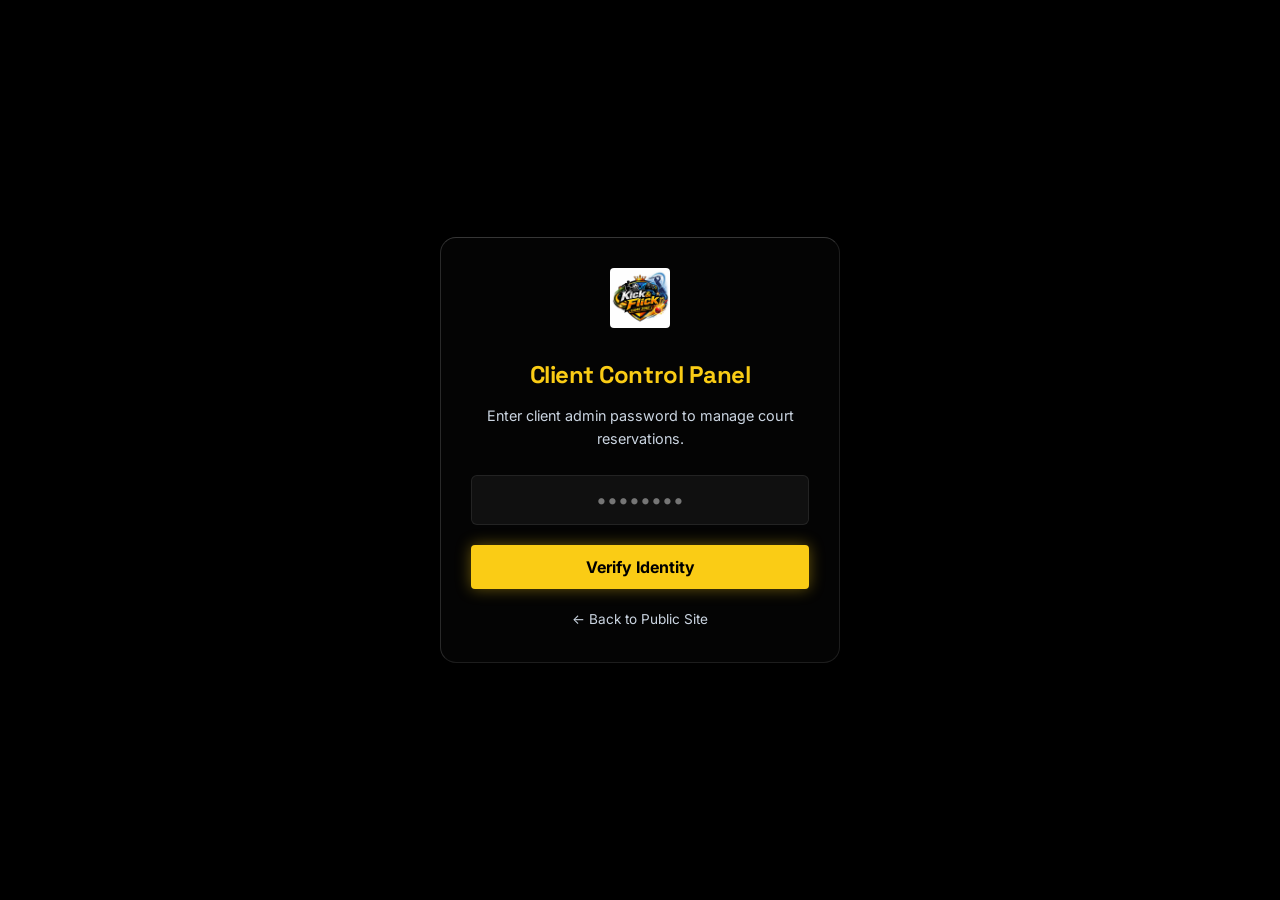
<file: admin.html>
<!DOCTYPE html>
<html lang="en">
<head>
  <meta charset="UTF-8">
  <meta name="viewport" content="width=device-width, initial-scale=1.0">
  <title>Admin Dashboard - Kick & Flick Turf</title>
  <link rel="icon" type="image/jpeg" href="assets/images/kick_flick_logo.jpg">
  <link rel="stylesheet" href="css/styles.css">
  <style>
    .admin-container {
      max-width: 1200px;
      margin: 40px auto;
      padding: 0 20px;
    }
    
    .admin-header {
      display: flex;
      justify-content: space-between;
      align-items: center;
      margin-bottom: 40px;
      border-bottom: 1px solid var(--border-glass);
      padding-bottom: 20px;
    }

    .stats-grid {
      display: grid;
      grid-template-columns: repeat(auto-fit, minmax(220px, 1fr));
      gap: 20px;
      margin-bottom: 40px;
    }

    .stat-card {
      padding: 24px;
      text-align: center;
      position: relative;
      overflow: hidden;
    }

    .stat-card::before {
      content: '';
      position: absolute;
      top: 0;
      left: 0;
      width: 4px;
      height: 100%;
      background: var(--primary-neon);
    }

    .stat-card.cyan::before {
      background: var(--secondary-neon);
    }

    .stat-card.orange::before {
      background: var(--accent-orange);
    }

    .stat-val {
      font-size: 2.2rem;
      font-weight: 700;
      color: var(--text-primary);
      margin-top: 8px;
    }

    .stat-lbl {
      font-size: 0.85rem;
      text-transform: uppercase;
      letter-spacing: 0.05em;
      color: var(--text-secondary);
    }

    .admin-table-container {
      overflow-x: auto;
      margin-top: 20px;
    }

    table {
      width: 100%;
      border-collapse: collapse;
      text-align: left;
    }

    th, td {
      padding: 16px;
      border-bottom: 1px solid rgba(255, 255, 255, 0.05);
    }

    th {
      font-family: var(--font-headers);
      font-weight: 600;
      color: var(--primary-neon);
      text-transform: uppercase;
      font-size: 0.85rem;
      letter-spacing: 0.05em;
    }

    tr:hover {
      background: rgba(255, 255, 255, 0.02);
    }

    .status-badge {
      padding: 4px 10px;
      border-radius: var(--radius-sm);
      font-size: 0.75rem;
      font-weight: 600;
      text-transform: uppercase;
    }

    .status-confirmed {
      background: rgba(34, 197, 94, 0.15);
      color: #22c55e;
      border: 1px solid rgba(34, 197, 94, 0.3);
    }

    .status-pending {
      background: rgba(234, 179, 8, 0.15);
      color: #eab308;
      border: 1px solid rgba(234, 179, 8, 0.3);
    }

    .status-cancelled {
      background: rgba(239, 68, 68, 0.15);
      color: #ef4444;
      border: 1px solid rgba(239, 68, 68, 0.3);
    }

    .action-btn {
      padding: 6px 12px;
      font-size: 0.8rem;
      border-radius: 4px;
      cursor: pointer;
      font-weight: 600;
      transition: all 0.2s ease;
      margin-right: 6px;
      background: none;
    }

    .btn-confirm {
      border: 1px solid rgba(34, 197, 94, 0.5);
      color: #22c55e;
      padding: 4px 8px;
    }
    .btn-confirm:hover {
      background: #22c55e;
      color: #000;
    }

    .btn-edit {
      border: 1px solid rgba(59, 130, 246, 0.5);
      color: #3b82f6;
      padding: 4px 8px;
    }
    .btn-edit:hover {
      background: #3b82f6;
      color: #fff;
    }

    .btn-cancel {
      border: 1px solid rgba(239, 68, 68, 0.5);
      color: #ef4444;
    }
    .btn-cancel:hover {
      background: #ef4444;
      color: #fff;
    }

    /* Client PIN Screen overlay */
    .pin-overlay {
      position: fixed;
      top: 0;
      left: 0;
      width: 100%;
      height: 100%;
      background: var(--bg-primary);
      z-index: 10000;
      display: flex;
      align-items: center;
      justify-content: center;
    }

    .pin-box {
      width: 100%;
      max-width: 400px;
      padding: 30px;
      text-align: center;
    }
  </style>
</head>
<body>

  <!-- Admin PIN Access Verification -->
  <div id="pin-screen" class="pin-overlay">
    <div class="pin-box glass-panel">
      <img src="assets/images/kick_flick_logo.jpg" alt="Logo" style="height: 60px; border-radius: 4px; margin-bottom: 20px;">
      <h2 style="color: var(--primary-neon); margin-bottom: 10px;">Client Control Panel</h2>
      <p style="color: var(--text-secondary); font-size: 0.9rem; margin-bottom: 25px;">Enter client admin password to manage court reservations.</p>
      <form id="adminPinForm">
        <div style="margin-bottom: 20px;">
          <input type="password" id="adminPin" placeholder="••••••••" required style="width: 100%; padding: 12px; border-radius: 6px; border: 1px solid var(--border-glass); background: rgba(255,255,255,0.05); text-align: center; font-size: 1.25rem; tracking: 0.1em; color: var(--text-primary);">
        </div>
        <button type="submit" class="btn btn-primary" style="width: 100%; padding: 12px; border: none; font-weight: bold; background: var(--primary-neon); color: #000; border-radius: 4px; cursor: pointer;">Verify Identity</button>
      </form>
      <a href="https://karuppiahvijay.github.io/turf-chennai/#home" style="display: inline-block; margin-top: 20px; font-size: 0.85rem; color: var(--text-secondary);">&larr; Back to Public Site</a>
    </div>
  </div>

  <!-- Admin Content -->
  <div class="admin-container" id="admin-dashboard-content" style="display: none;">
    <div class="admin-header">
      <div>
        <h1 style="color: var(--primary-neon); font-size: 2rem;">🛠️ Client Control Panel</h1>
        <p style="color: var(--text-secondary); margin-top: 4px;">Real-time court analytics and booking reservations.</p>
      </div>
      <div>
        <a href="https://karuppiahvijay.github.io/turf-chennai/#home" class="btn btn-secondary" style="padding: 10px 20px; border: 1px solid var(--border-glass); border-radius: 4px; color: var(--text-primary); text-decoration: none; font-weight: 600;">Exit Panel</a>
      </div>
    </div>

    <!-- Analytics statistics -->
    <div class="stats-grid">
      <div class="stat-card glass-panel">
        <div class="stat-lbl">Total Bookings</div>
        <div class="stat-val" id="stat-total-bookings">0</div>
      </div>
      <div class="stat-card glass-panel cyan">
        <div class="stat-lbl">Simulated Revenue</div>
        <div class="stat-val" id="stat-total-revenue">₹0</div>
      </div>
      <div class="stat-card glass-panel orange">
        <div class="stat-lbl">Active Sports</div>
        <div class="stat-val">3 Courts</div>
      </div>
    </div>

    <!-- Reservations Table -->
    <div class="glass-panel" style="padding: 24px;">
      <div style="display: flex; justify-content: space-between; align-items: center; margin-bottom: 20px;">
        <h3 style="color: var(--secondary-neon); font-family: var(--font-headers); margin: 0;">📅 Booking Reservations</h3>
        <button id="admin-add-booking-btn" class="btn btn-primary" style="padding: 8px 16px; font-size: 1rem; font-weight: bold; background: var(--primary-neon); color: #000; display: flex; align-items: center; gap: 6px;"><span>➕</span> Add Booking</button>
      </div>
      
      <!-- Quick Add/Edit Booking Form (Hidden by default) -->
      <div id="admin-add-booking-form" style="display: none; background: rgba(255,255,255,0.05); padding: 20px; border-radius: 8px; margin-bottom: 20px; border: 1px solid var(--border-glass);">
        <h4 id="admin-form-title" style="margin-bottom: 15px; color: var(--text-primary); font-size: 1.1rem;">Quick Add Booking</h4>
        <input type="hidden" id="edit-b-id" value="">
        <div style="display: grid; grid-template-columns: repeat(auto-fit, minmax(200px, 1fr)); gap: 10px; margin-bottom: 15px;">
          <input type="text" id="add-b-user" placeholder="User Name/Email" class="glass-panel" style="padding: 8px; border: 1px solid var(--border-glass); background: transparent; color: #fff;">
          <input type="text" id="add-b-phone" placeholder="Phone Number" class="glass-panel" style="padding: 8px; border: 1px solid var(--border-glass); background: transparent; color: #fff;">
          <select id="add-b-sport" class="glass-panel" style="padding: 8px; border: 1px solid var(--border-glass); background: #1a1a1a; color: #fff;">
            <option value="Box Cricket">Box Cricket</option>
            <option value="5-a-side Football">5-a-side Football</option>
            <option value="Sand Volleyball">Sand Volleyball</option>
          </select>
          <input type="date" id="add-b-date" class="glass-panel" style="padding: 8px; border: 1px solid var(--border-glass); background: transparent; color: #fff;">
          <input type="text" id="add-b-slot" placeholder="Time (e.g. 05:00 PM - 06:00 PM)" class="glass-panel" style="padding: 8px; border: 1px solid var(--border-glass); background: transparent; color: #fff;">
          <input type="text" id="add-b-amount" placeholder="Amount (e.g. ₹1500)" class="glass-panel" style="padding: 8px; border: 1px solid var(--border-glass); background: transparent; color: #fff;">
        </div>
        <button id="admin-save-booking-btn" class="btn btn-primary" style="padding: 6px 12px; font-size: 0.9rem;">Save</button>
        <button id="admin-cancel-add-btn" class="btn btn-secondary" style="padding: 6px 12px; font-size: 0.9rem;">Cancel</button>
      </div>
      <div class="admin-table-container">
        <table>
          <thead>
            <tr>
              <th>ID</th>
              <th>Customer</th>
              <th>Sport</th>
              <th>Date</th>
              <th>Slot</th>
              <th>Amount</th>
              <th>Status</th>
              <th>Actions</th>
            </tr>
          </thead>
          <tbody id="admin-bookings-rows">
            <!-- Dynamic rows -->
          </tbody>
        </table>
      </div>
    </div>
  </div>

  <script>
    document.addEventListener('DOMContentLoaded', () => {
      const pinScreen = document.getElementById('pin-screen');
      const dashboardContent = document.getElementById('admin-dashboard-content');
      const pinForm = document.getElementById('adminPinForm');
      
      // Local Storage bookings key
      const BOOKINGS_KEY = "turfnet_kick_flick_bookings";

      // Prepopulate simulated data if completely empty so client sees a filled dashboard
      function checkAndPrepopulate() {
        let bookings = JSON.parse(localStorage.getItem(BOOKINGS_KEY)) || [];
        if (bookings.length === 0) {
          bookings = [
            {
              id: "BK482019",
              sportId: "cricket",
              sportName: "Box Cricket",
              dateString: "2026-06-25",
              dateDisplay: "Thu, 25 June 2026",
              timeSlot: "06:00 PM - 07:00 PM",
              addons: ["Cricket Kit Rental"],
              amountPaid: "₹1750",
              status: "Confirmed",
              bookingDate: "23/06/2026"
            },
            {
              id: "BK918273",
              sportId: "football",
              sportName: "5-a-side Football",
              dateString: "2026-06-24",
              dateDisplay: "Wed, 24 June 2026",
              timeSlot: "08:00 PM - 09:00 PM",
              addons: ["Water Bottles (Pack of 6)"],
              amountPaid: "₹2150",
              status: "Confirmed",
              bookingDate: "23/06/2026"
            },
            {
              id: "BK239481",
              sportId: "volleyball",
              sportName: "Sand Volleyball",
              dateString: "2026-06-26",
              dateDisplay: "Fri, 26 June 2026",
              timeSlot: "05:00 PM - 06:00 PM",
              addons: [],
              amountPaid: "₹1000",
              status: "Pending",
              bookingDate: "22/06/2026"
            }
          ];
          localStorage.setItem(BOOKINGS_KEY, JSON.stringify(bookings));
        }
      }

      checkAndPrepopulate();

      // PIN Authorization (Hardcoded PIN: "1234" or "admin")
      pinForm.addEventListener('submit', (e) => {
        e.preventDefault();
        const enteredPin = document.getElementById('adminPin').value;
        if (enteredPin === '1234' || enteredPin.toLowerCase() === 'admin') {
          pinScreen.style.display = 'none';
          dashboardContent.style.display = 'block';
          renderDashboard();
        } else {
          alert('Incorrect client security password.');
          document.getElementById('adminPin').value = '';
        }
      });

      function renderDashboard() {
        const bookings = JSON.parse(localStorage.getItem(BOOKINGS_KEY)) || [];
        const tableBody = document.getElementById('admin-bookings-rows');
        
        let totalRevenue = 0;
        let totalBookings = bookings.length;

        tableBody.innerHTML = "";

        if (bookings.length === 0) {
          tableBody.innerHTML = `<tr><td colspan="7" style="text-align: center; color: var(--text-secondary);">No bookings found.</td></tr>`;
          document.getElementById('stat-total-bookings').textContent = '0';
          document.getElementById('stat-total-revenue').textContent = '₹0';
          return;
        }

        bookings.forEach((booking) => {
          // Calculate stats
          const priceNum = parseInt(booking.amountPaid.replace(/[^\d]/g, '')) || 0;
          if (booking.status !== 'Cancelled') {
            totalRevenue += priceNum;
          }

          // Build row
          const tr = document.createElement('tr');
          const badgeClass = booking.status.toLowerCase() === 'confirmed' ? 'status-confirmed' : (booking.status.toLowerCase() === 'cancelled' ? 'status-cancelled' : 'status-pending');
          
          tr.innerHTML = `
            <td style="font-family: monospace; font-weight: bold; color: var(--text-secondary);">${booking.id}</td>
            <td>
              <div style="font-weight: 600; color: var(--primary-neon);">${booking.playerName || booking.userEmail || 'N/A'}</div>
              <div style="font-size: 0.75rem; color: var(--text-muted);">${booking.playerPhone || 'No Phone'}</div>
            </td>
            <td>
              <div style="font-weight: 600;">${booking.sportName}</div>
              <div style="font-size: 0.75rem; color: var(--text-muted);">${booking.addons.join(', ') || 'No addons'}</div>
            </td>
            <td>${booking.dateDisplay}</td>
            <td>${booking.timeSlot}</td>
            <td>${booking.amountPaid}</td>
            <td><span class="status-badge ${badgeClass}">${booking.status}</span></td>
            <td style="white-space: nowrap;">
              ${booking.status !== 'Confirmed' && booking.status !== 'Cancelled' ? `<button class="action-btn btn-confirm" data-id="${booking.id}" title="Confirm">✅</button>` : ''}
              ${booking.status !== 'Cancelled' ? `<button class="action-btn btn-cancel" data-id="${booking.id}" title="Cancel">❌</button>` : ''}
              <button class="action-btn btn-edit" data-id="${booking.id}" title="Edit">✏️</button>
              <button class="action-btn btn-delete" data-id="${booking.id}" style="background: transparent; color: var(--accent-red); border: 1px solid var(--accent-red); padding: 4px 8px; margin-left: 5px;" title="Delete">🗑️</button>
            </td>
          `;

          tableBody.appendChild(tr);
        });

        document.getElementById('stat-total-bookings').textContent = totalBookings;
        document.getElementById('stat-total-revenue').textContent = '₹' + totalRevenue.toLocaleString('en-IN');

        // Attach action handlers
        document.querySelectorAll('.btn-confirm').forEach(btn => {
          btn.addEventListener('click', (e) => {
            updateBookingStatus(e.target.dataset.id, 'Confirmed');
          });
        });

        document.querySelectorAll('.btn-cancel').forEach(btn => {
          btn.addEventListener('click', (e) => {
            updateBookingStatus(e.target.dataset.id, 'Cancelled');
          });
        });

        document.querySelectorAll('.btn-delete').forEach(btn => {
          btn.addEventListener('click', (e) => {
            if(confirm("Are you sure you want to permanently delete this booking?")) {
              deleteBooking(e.target.dataset.id);
            }
          });
        });
        document.querySelectorAll('.btn-edit').forEach(btn => {
          btn.addEventListener('click', (e) => {
            const bookingId = e.target.dataset.id;
            const bookings = JSON.parse(localStorage.getItem(BOOKINGS_KEY)) || [];
            const booking = bookings.find(b => b.id === bookingId);
            if (booking) {
              document.getElementById('edit-b-id').value = booking.id;
              document.getElementById('add-b-user').value = booking.playerName || booking.userEmail || '';
              document.getElementById('add-b-phone').value = booking.playerPhone || '';
              // Match sport select text loosely
              const sportSelect = document.getElementById('add-b-sport');
              for (let i = 0; i < sportSelect.options.length; i++) {
                if (sportSelect.options[i].text.toLowerCase().includes(booking.sportName.toLowerCase().split(' ')[0])) {
                  sportSelect.selectedIndex = i;
                  break;
                }
              }
              document.getElementById('add-b-date').value = booking.dateString || '';
              document.getElementById('add-b-slot').value = booking.timeSlot || '';
              document.getElementById('add-b-amount').value = booking.amountPaid || '';
              
              document.getElementById('admin-form-title').textContent = 'Edit Booking ' + booking.id;
              addBookingForm.style.display = 'block';
              addBookingBtn.style.display = 'none';
            }
          });
        });
      }

      function updateBookingStatus(bookingId, newStatus) {
        let bookings = JSON.parse(localStorage.getItem(BOOKINGS_KEY)) || [];
        bookings = bookings.map(b => {
          if (b.id === bookingId) {
            b.status = newStatus;
          }
          return b;
        });
        localStorage.setItem(BOOKINGS_KEY, JSON.stringify(bookings));
        renderDashboard();
      }

      function deleteBooking(bookingId) {
        let bookings = JSON.parse(localStorage.getItem(BOOKINGS_KEY)) || [];
        bookings = bookings.filter(b => b.id !== bookingId);
        localStorage.setItem(BOOKINGS_KEY, JSON.stringify(bookings));
        renderDashboard();
      }

      // Add Booking Form Logic
      const addBookingBtn = document.getElementById('admin-add-booking-btn');
      const addBookingForm = document.getElementById('admin-add-booking-form');
      const saveBookingBtn = document.getElementById('admin-save-booking-btn');
      const cancelAddBtn = document.getElementById('admin-cancel-add-btn');

      addBookingBtn.addEventListener('click', () => {
        document.getElementById('edit-b-id').value = '';
        document.getElementById('admin-form-title').textContent = 'Quick Add Booking';
        document.getElementById('add-b-user').value = '';
        document.getElementById('add-b-phone').value = '';
        document.getElementById('add-b-date').value = '';
        document.getElementById('add-b-slot').value = '';
        document.getElementById('add-b-amount').value = '';
        addBookingForm.style.display = 'block';
        addBookingBtn.style.display = 'none';
      });

      cancelAddBtn.addEventListener('click', () => {
        addBookingForm.style.display = 'none';
        addBookingBtn.style.display = 'block';
      });

      saveBookingBtn.addEventListener('click', () => {
        const editId = document.getElementById('edit-b-id').value;
        const user = document.getElementById('add-b-user').value || 'Admin Added';
        const phone = document.getElementById('add-b-phone').value || 'N/A';
        const sport = document.getElementById('add-b-sport').value;
        const date = document.getElementById('add-b-date').value;
        const slot = document.getElementById('add-b-slot').value || 'N/A';
        const amount = document.getElementById('add-b-amount').value || '₹0';

        if (!date) return alert('Please select a date.');

        let bookings = JSON.parse(localStorage.getItem(BOOKINGS_KEY)) || [];
        
        if (editId) {
          // Update existing
          bookings = bookings.map(b => {
            if (b.id === editId) {
              b.playerName = user;
              b.playerPhone = phone;
              b.userEmail = user;
              b.sportId = sport.toLowerCase().replace(/ /g, '-');
              b.sportName = sport;
              b.dateString = date;
              b.dateDisplay = new Date(date).toDateString();
              b.timeSlot = slot;
              b.amountPaid = amount;
            }
            return b;
          });
        } else {
          // Add new
          bookings.unshift({
            id: "BK" + Math.floor(100000 + Math.random() * 900000),
            userId: "admin_created",
            playerName: user,
            playerPhone: phone,
            userEmail: user,
            sportId: sport.toLowerCase().replace(/ /g, '-'),
            sportName: sport,
            turfImage: "assets/images/media__1781765407238.png",
            dateString: date,
            dateDisplay: new Date(date).toDateString(),
            timeSlot: slot,
            addons: [],
            amountPaid: amount,
            status: "Confirmed",
            bookingDate: new Date().toLocaleDateString()
          });
        }

        localStorage.setItem(BOOKINGS_KEY, JSON.stringify(bookings));
        
        // Reset and hide form
        addBookingForm.style.display = 'none';
        addBookingBtn.style.display = 'block';

        renderDashboard();
      });

    });
  </script>
</body>
</html>
</file>
<file: css/styles.css>
@import url('https://fonts.googleapis.com/css2?family=Inter:wght@300;400;500;600;700&family=Space+Grotesk:wght@500;600;700&display=swap');

:root {
  /* Color Tokens */
  --bg-primary: #000000;
  --bg-secondary: #0a0a0a;
  --bg-tertiary: #141414;
  --bg-glass: rgba(0, 0, 0, 0.75);
  --border-glass: rgba(255, 255, 255, 0.08);
  --border-glass-focus: rgba(250, 204, 21, 0.3);
  
  --primary-neon: #facc15; /* Yellow */
  --primary-neon-glow: rgba(250, 204, 21, 0.4);
  --secondary-neon: #06b6d4; /* Electric Cyan */
  --secondary-neon-glow: rgba(6, 182, 212, 0.4);
  
  --accent-orange: #f97316;
  --accent-red: #ef4444;
  --text-primary: #f8fafc;
  --text-secondary: #cbd5e1;
  --text-muted: #64748b;
  
  /* Fonts */
  --font-headers: 'Space Grotesk', sans-serif;
  --font-body: 'Inter', sans-serif;
  
  /* Shadows */
  --shadow-sm: 0 2px 8px rgba(0, 0, 0, 0.5);
  --shadow-md: 0 8px 24px rgba(0, 0, 0, 0.6);
  --shadow-lg: 0 16px 48px rgba(0, 0, 0, 0.7);
  --shadow-neon: 0 0 15px var(--primary-neon-glow);
  --shadow-neon-cyan: 0 0 15px var(--secondary-neon-glow);
  
  /* Borders */
  --radius-sm: 8px;
  --radius-md: 16px;
  --radius-lg: 24px;
  --radius-full: 9999px;
  
  /* Transitions */
  --transition-fast: 0.2s ease;
  --transition-normal: 0.3s cubic-bezier(0.4, 0, 0.2, 1);
  --transition-slow: 0.5s cubic-bezier(0.4, 0, 0.2, 1);
}

/* Light Theme Overrides */
body.light-theme {
  --bg-primary: #f0f0f0; /* Dull white */
  --bg-secondary: #e8e8e8;
  --bg-tertiary: #e0e0e0;
  --bg-glass: rgba(235, 235, 235, 0.95); /* Dull white frosted glass */
  --border-glass: rgba(234, 179, 8, 0.4);
  --border-glass-focus: rgba(234, 179, 8, 0.8);
  
  --primary-neon: #eab308; /* Vibrant Yellow for designs */
  --primary-neon-glow: rgba(234, 179, 8, 0.4);
  --secondary-neon: #1e3a8a; /* Deep Navy Blue for secondary designs */
  --secondary-neon-glow: rgba(30, 58, 138, 0.4);
  
  /* Text colors removed from here so they stay white on the dark turf background */
  
  --shadow-sm: 0 2px 8px rgba(217, 119, 6, 0.1);
  --shadow-md: 0 8px 24px rgba(217, 119, 6, 0.15);
  --shadow-lg: 0 16px 48px rgba(217, 119, 6, 0.25);
}

/* Force crystal clear text with zero blur in light mode */
body.light-theme * {
  text-shadow: none !important;
  font-weight: 500;
}
body.light-theme h1, 
body.light-theme h2, 
body.light-theme h3 {
  font-weight: 700;
}

/* Background is inherited from dark theme */

/* Override glass panels for light theme */
body.light-theme .glass-panel {
  background: var(--bg-glass);
  box-shadow: var(--shadow-md);
  border-color: var(--border-glass);
  
  /* Apply the Navy Blue text ONLY inside the white glass panels */
  --text-primary: #0f172a; 
  --text-secondary: #1e293b; 
  --text-muted: #334155;
  color: var(--text-primary);
}

/* Also apply to standard inputs */
body.light-theme input,
body.light-theme select,
body.light-theme textarea {
  --text-primary: #0f172a; 
  color: var(--text-primary);
}

body.light-theme .glass-panel:hover {
  border-color: rgba(0, 0, 0, 0.2);
  box-shadow: var(--shadow-lg), 0 0 20px var(--primary-neon-glow);
}

/* Base Styles */
* {
  box-sizing: border-box;
  margin: 0;
  padding: 0;
}

html {
  scroll-behavior: smooth;
}

body {
  background-color: var(--bg-primary);
  background-image: 
    linear-gradient(to bottom, rgba(0,0,0,0.4), rgba(0,0,0,0.9)),
    url('../assets/images/aesthetic_turf_bg.png');
  background-size: cover;
  background-position: center;
  background-attachment: fixed;
  color: var(--text-primary);
  font-family: var(--font-body);
  line-height: 1.6;
  overflow-x: hidden;
  -webkit-font-smoothing: antialiased;
}

h1, h2, h3, h4, h5, h6 {
  font-family: var(--font-headers);
  font-weight: 700;
  letter-spacing: -0.02em;
}

a {
  text-decoration: none;
  color: inherit;
}

button, input, select, textarea {
  font-family: inherit;
  font-size: inherit;
  color: inherit;
  background: none;
  border: none;
  outline: none;
}

/* Custom Scrollbar */
::-webkit-scrollbar {
  width: 8px;
  height: 8px;
}

::-webkit-scrollbar-track {
  background: var(--bg-primary);
}

::-webkit-scrollbar-thumb {
  background: var(--bg-tertiary);
  border-radius: var(--radius-full);
}

::-webkit-scrollbar-thumb:hover {
  background: var(--primary-neon);
  box-shadow: var(--shadow-neon);
}

/* App Container Layout */
.app-container {
  display: flex;
  flex-direction: column;
  min-height: 100vh;
  position: relative;
}

.app-container::before {
  content: '';
  position: absolute;
  top: -10%;
  left: 20%;
  width: 400px;
  height: 400px;
  background: radial-gradient(circle, rgba(163, 230, 53, 0.08) 0%, rgba(0,0,0,0) 70%);
  z-index: -1;
  pointer-events: none;
}

.app-container::after {
  content: '';
  position: absolute;
  bottom: 10%;
  right: 10%;
  width: 500px;
  height: 500px;
  background: radial-gradient(circle, rgba(6, 182, 212, 0.08) 0%, rgba(0,0,0,0) 70%);
  z-index: -1;
  pointer-events: none;
}

/* Glassmorphism Utilities */
.glass-panel {
  background: rgba(10, 10, 10, 0.45);
  backdrop-filter: blur(24px);
  -webkit-backdrop-filter: blur(24px);
  border: 1px solid rgba(255, 255, 255, 0.1);
  border-top: 1px solid rgba(255, 255, 255, 0.2);
  border-left: 1px solid rgba(255, 255, 255, 0.15);
  border-radius: var(--radius-md);
  box-shadow: 0 10px 40px rgba(0, 0, 0, 0.7);
  transition: transform var(--transition-normal), box-shadow var(--transition-normal), border-color var(--transition-fast);
}
.glass-panel:hover {
  transform: translateY(-4px);
  box-shadow: 0 20px 50px rgba(0, 0, 0, 0.9), 0 0 20px rgba(250, 204, 21, 0.15);
  border-color: rgba(255, 255, 255, 0.3);
}

/* Typography & Layout Utilities */
.container {
  max-width: 1200px;
  margin: 0 auto;
  padding: 0 24px;
  width: 100%;
}

.neon-text {
  color: var(--primary-neon);
  text-shadow: 0 0 10px rgba(163, 230, 53, 0.3);
}

.cyan-text {
  color: var(--secondary-neon);
  text-shadow: 0 0 10px rgba(6, 182, 212, 0.3);
}

.btn {
  display: inline-flex;
  align-items: center;
  justify-content: center;
  padding: 12px 24px;
  border-radius: var(--radius-sm);
  font-weight: 600;
  cursor: pointer;
  transition: all var(--transition-fast);
  gap: 8px;
}

.btn-primary {
  background: var(--primary-neon);
  color: var(--bg-primary);
  box-shadow: var(--shadow-neon);
  position: relative;
  overflow: hidden;
}

.btn-primary::after {
  content: '';
  position: absolute;
  top: -50%;
  left: -50%;
  width: 200%;
  height: 200%;
  background: linear-gradient(to right, rgba(255,255,255,0) 0%, rgba(255,255,255,0.3) 50%, rgba(255,255,255,0) 100%);
  transform: rotate(30deg) translateX(-100%);
  transition: transform 0.6s ease-out;
}

.btn-primary:hover::after {
  transform: rotate(30deg) translateX(100%);
}

.btn-primary:hover {
  background: #bbf7d0;
  box-shadow: 0 0 25px rgba(163, 230, 53, 0.6);
  transform: translateY(-2px);
}

.btn-secondary {
  background: var(--bg-tertiary);
  color: var(--text-primary);
  border: 1px solid var(--border-glass);
}

.btn-secondary:hover {
  background: rgba(255, 255, 255, 0.08);
  border-color: var(--text-muted);
  transform: translateY(-2px);
}

.btn-cyan {
  background: var(--secondary-neon);
  color: var(--bg-primary);
  box-shadow: var(--shadow-neon-cyan);
}

.btn-cyan:hover {
  background: #67e8f9;
  box-shadow: 0 0 25px rgba(6, 182, 212, 0.6);
  transform: translateY(-2px);
}

.badge {
  display: inline-flex;
  align-items: center;
  padding: 4px 10px;
  border-radius: var(--radius-full);
  font-size: 0.75rem;
  font-weight: 600;
  text-transform: uppercase;
  letter-spacing: 0.05em;
}

.badge-neon {
  background: rgba(163, 230, 53, 0.15);
  color: var(--primary-neon);
  border: 1px solid rgba(163, 230, 53, 0.3);
}

.badge-cyan {
  background: rgba(6, 182, 212, 0.15);
  color: var(--secondary-neon);
  border: 1px solid rgba(6, 182, 212, 0.3);
}

/* Header & Navbar */
header {
  position: sticky;
  top: 0;
  z-index: 100;
  border-bottom: 1px solid var(--border-glass);
  background: rgba(11, 15, 25, 0.85);
  backdrop-filter: blur(16px);
  -webkit-backdrop-filter: blur(16px);
}

.navbar {
  display: flex;
  justify-content: space-between;
  align-items: center;
  height: 80px;
}

.logo {
  font-size: 1.5rem;
  font-weight: 700;
  display: flex;
  align-items: center;
  gap: 4px;
}

.logo-dot {
  width: 8px;
  height: 8px;
  background-color: var(--primary-neon);
  border-radius: var(--radius-full);
  box-shadow: var(--shadow-neon);
  display: inline-block;
  animation: pulse-glow 2s infinite;
}

.nav-links {
  display: flex;
  gap: 32px;
  list-style: none;
}

.nav-links a {
  font-size: 0.95rem;
  font-weight: 500;
  color: var(--text-secondary);
  transition: color var(--transition-fast);
  position: relative;
  padding: 8px 0;
}

.nav-links a:hover,
.nav-links a.active {
  color: var(--text-primary);
}

.nav-links a::after {
  content: '';
  position: absolute;
  bottom: 0;
  left: 0;
  width: 0;
  height: 2px;
  background-color: var(--primary-neon);
  box-shadow: var(--shadow-neon);
  transition: width var(--transition-fast);
}

.nav-links a:hover::after,
.nav-links a.active::after {
  width: 100%;
}

.nav-actions {
  display: flex;
  align-items: center;
  gap: 16px;
}

/* Sections Base */
main {
  flex: 1;
}

.section {
  padding: 80px 0;
  display: none; /* Controlled by SPA Router */
}

.section.active {
  display: block;
  animation: fadeIn var(--transition-normal);
}

/* Hero Section */
.hero {
  padding: 100px 0 80px;
  text-align: center;
  position: relative;
}

.hero-badge {
  margin-bottom: 24px;
  animation: pulse-glow-badge 3s infinite;
}

.hero h1 {
  font-size: 5rem;
  line-height: 1.1;
  max-width: 900px;
  margin: 0 auto 24px;
  font-weight: 800;
  letter-spacing: -0.03em;
  background: linear-gradient(135deg, #ffffff 0%, #94a3b8 100%);
  -webkit-background-clip: text;
  -webkit-text-fill-color: transparent;
  text-shadow: 0 10px 30px rgba(0, 0, 0, 0.8);
  position: relative;
  z-index: 2;
}

@media (max-width: 768px) {
  .hero h1 {
    font-size: 3rem;
  }
}

.hero p {
  font-size: 1.35rem;
  color: #e2e8f0;
  max-width: 600px;
  margin: 0 auto 40px;
  text-shadow: 0 2px 10px rgba(0, 0, 0, 0.8);
}

.hero-stats {
  display: flex;
  justify-content: center;
  gap: 80px;
  margin-top: 60px;
}

@media (max-width: 576px) {
  .hero-stats {
    flex-direction: column;
    gap: 32px;
  }
}

.stat-item {
  display: flex;
  flex-direction: column;
  align-items: center;
}

.stat-number {
  font-size: 2.5rem;
  font-weight: 700;
  font-family: var(--font-headers);
}

.stat-label {
  font-size: 0.875rem;
  color: var(--text-muted);
  text-transform: uppercase;
  letter-spacing: 0.1em;
  margin-top: 4px;
}

/* Explore Section / Filter Grid Layout */
.explore-layout {
  display: grid;
  grid-template-columns: 280px 1fr;
  gap: 40px;
  align-items: start;
}

@media (max-width: 992px) {
  .explore-layout {
    grid-template-columns: 1fr;
  }
}

/* Filters Sidebar */
.filters-sidebar {
  padding: 24px;
  position: sticky;
  top: 100px;
}

.filter-group {
  margin-bottom: 24px;
  border-bottom: 1px solid var(--border-glass);
  padding-bottom: 24px;
}

.filter-group:last-child {
  border-bottom: none;
  padding-bottom: 0;
}

.filter-group h3 {
  font-size: 1.1rem;
  margin-bottom: 16px;
  color: var(--text-primary);
}

/* Custom Select */
.select-wrapper {
  position: relative;
}

.custom-select {
  width: 100%;
  padding: 12px 16px;
  background: var(--bg-tertiary);
  border: 1px solid var(--border-glass);
  border-radius: var(--radius-sm);
  color: var(--text-primary);
  appearance: none;
  cursor: pointer;
  transition: all var(--transition-fast);
}

.custom-select:focus {
  border-color: var(--primary-neon);
  box-shadow: 0 0 10px rgba(163, 230, 53, 0.15);
}

.select-wrapper::after {
  content: '▼';
  font-size: 0.7rem;
  position: absolute;
  right: 16px;
  top: 50%;
  transform: translateY(-50%);
  pointer-events: none;
  color: var(--text-muted);
}

/* Sport Options / Checkboxes */
.pills-container {
  display: flex;
  flex-wrap: wrap;
  gap: 8px;
}

.pill-checkbox {
  display: none;
}

.pill-label {
  display: inline-block;
  padding: 8px 16px;
  background: var(--bg-tertiary);
  border: 1px solid var(--border-glass);
  border-radius: var(--radius-full);
  font-size: 0.85rem;
  font-weight: 500;
  cursor: pointer;
  transition: all var(--transition-fast);
  color: var(--text-secondary);
}

.pill-label:hover {
  background: rgba(255, 255, 255, 0.05);
  border-color: var(--text-muted);
}

.pill-checkbox:checked + .pill-label {
  background: rgba(163, 230, 53, 0.15);
  color: var(--primary-neon);
  border-color: var(--primary-neon);
  box-shadow: var(--shadow-neon);
}

/* Range Slider */
.price-range-container {
  margin-top: 8px;
}

.range-inputs {
  display: flex;
  justify-content: space-between;
  margin-top: 8px;
  font-size: 0.875rem;
  color: var(--text-secondary);
}

.slider-input {
  width: 100%;
  -webkit-appearance: none;
  height: 6px;
  border-radius: var(--radius-full);
  background: var(--bg-tertiary);
  outline: none;
  margin: 16px 0;
}

.slider-input::-webkit-slider-thumb {
  -webkit-appearance: none;
  width: 18px;
  height: 18px;
  border-radius: var(--radius-full);
  background: var(--primary-neon);
  box-shadow: var(--shadow-neon);
  cursor: pointer;
  transition: transform var(--transition-fast);
}

.slider-input::-webkit-slider-thumb:hover {
  transform: scale(1.2);
}

/* Search Bar in Content Area */
.explore-content {
  display: flex;
  flex-direction: column;
  gap: 32px;
}

.search-bar-container {
  display: flex;
  gap: 16px;
}

.search-input-wrapper {
  position: relative;
  flex: 1;
}

.search-input {
  width: 100%;
  padding: 16px 20px 16px 48px;
  background: var(--bg-secondary);
  border: 1px solid var(--border-glass);
  border-radius: var(--radius-md);
  color: var(--text-primary);
  font-size: 1rem;
  transition: all var(--transition-fast);
}

.search-input:focus {
  border-color: var(--primary-neon);
  box-shadow: 0 0 15px rgba(163, 230, 53, 0.15);
  background: var(--bg-tertiary);
}

.search-icon-svg {
  position: absolute;
  left: 20px;
  top: 50%;
  transform: translateY(-50%);
  color: var(--text-muted);
  pointer-events: none;
  width: 20px;
  height: 20px;
}

/* Turf Grid */
.turf-grid {
  display: grid;
  grid-template-columns: repeat(auto-fill, minmax(280px, 1fr));
  gap: 24px;
}

/* Turf Card */
.turf-card {
  overflow: hidden;
  display: flex;
  flex-direction: column;
  height: 100%;
  transition: all var(--transition-normal);
  cursor: pointer;
}

.turf-card:hover {
  transform: translateY(-8px);
  border-color: var(--primary-neon);
  box-shadow: var(--shadow-neon), var(--shadow-md);
}

.turf-image-container {
  position: relative;
  padding-bottom: 56.25%; /* 16:9 Aspect Ratio */
  width: 100%;
  overflow: hidden;
}

.turf-card-image {
  position: absolute;
  top: 0;
  left: 0;
  width: 100%;
  height: 100%;
  object-fit: cover;
  transition: transform var(--transition-slow);
}

.turf-card:hover .turf-card-image {
  transform: scale(1.1);
}

.turf-card-badge {
  position: absolute;
  top: 16px;
  right: 16px;
  z-index: 2;
}

.turf-info {
  padding: 24px;
  display: flex;
  flex-direction: column;
  flex: 1;
}

.turf-meta {
  display: flex;
  justify-content: space-between;
  align-items: center;
  margin-bottom: 12px;
}

.turf-location {
  font-size: 0.85rem;
  color: var(--secondary-neon);
  display: flex;
  align-items: center;
  gap: 4px;
}

.turf-rating {
  font-size: 0.875rem;
  font-weight: 600;
  display: flex;
  align-items: center;
  gap: 4px;
}

.rating-star {
  color: #fbbf24;
}

.turf-card h3 {
  font-size: 1.35rem;
  margin-bottom: 8px;
  font-weight: 600;
}

.turf-sports-tags {
  display: flex;
  flex-wrap: wrap;
  gap: 6px;
  margin-bottom: 20px;
}

.sport-tag {
  font-size: 0.75rem;
  padding: 2px 8px;
  background: var(--bg-tertiary);
  border-radius: var(--radius-sm);
  color: var(--text-secondary);
}

.turf-pricing-footer {
  margin-top: auto;
  display: flex;
  justify-content: space-between;
  align-items: center;
  border-top: 1px solid var(--border-glass);
  padding-top: 16px;
}

.price-text {
  font-size: 0.85rem;
  color: var(--text-muted);
}

.price-amount {
  font-size: 1.25rem;
  font-weight: 700;
  color: var(--text-primary);
  font-family: var(--font-headers);
}

/* Modals Overlay Base */
.modal-overlay {
  position: fixed;
  top: 0;
  left: 0;
  width: 100%;
  height: 100%;
  background: rgba(0, 0, 0, 0.75);
  backdrop-filter: blur(8px);
  -webkit-backdrop-filter: blur(8px);
  z-index: 1000;
  display: flex;
  align-items: center;
  justify-content: center;
  opacity: 0;
  pointer-events: none;
  transition: opacity var(--transition-normal);
}

.modal-overlay.active {
  opacity: 1;
  pointer-events: auto;
}

.modal-container {
  width: 100%;
  max-width: 680px;
  max-height: 90vh;
  overflow-y: auto;
  border-radius: var(--radius-md);
  box-shadow: var(--shadow-lg);
  transform: translateY(30px);
  transition: transform var(--transition-normal);
  border: 1px solid var(--border-glass);
}

.modal-overlay.active .modal-container {
  transform: translateY(0);
}

.modal-header {
  display: flex;
  justify-content: space-between;
  align-items: center;
  padding: 24px;
  border-bottom: 1px solid var(--border-glass);
}

.modal-header h2 {
  font-size: 1.5rem;
}

.modal-close {
  background: none;
  border: none;
  cursor: pointer;
  color: var(--text-muted);
  width: 32px;
  height: 32px;
  display: flex;
  align-items: center;
  justify-content: center;
  border-radius: var(--radius-full);
  transition: all var(--transition-fast);
}

.modal-close:hover {
  background: rgba(255, 255, 255, 0.05);
  color: var(--text-primary);
}

.modal-body {
  padding: 24px;
}

/* Turf Detail Modal Details */
.detail-image-gallery {
  position: relative;
  width: 100%;
  height: 300px;
  border-radius: var(--radius-sm);
  overflow: hidden;
  margin-bottom: 24px;
}

.detail-image-gallery img {
  width: 100%;
  height: 100%;
  object-fit: cover;
}

.detail-meta-grid {
  display: grid;
  grid-template-columns: repeat(3, 1fr);
  gap: 16px;
  margin-bottom: 24px;
}

@media (max-width: 576px) {
  .detail-meta-grid {
    grid-template-columns: 1fr;
  }
}

.detail-meta-card {
  padding: 16px;
  background: var(--bg-secondary);
  border: 1px solid var(--border-glass);
  border-radius: var(--radius-sm);
  text-align: center;
}

.detail-meta-card h4 {
  font-size: 0.8rem;
  color: var(--text-muted);
  text-transform: uppercase;
  margin-bottom: 4px;
}

.detail-meta-card p {
  font-size: 1.1rem;
  font-weight: 600;
}

.detail-info-block {
  margin-bottom: 24px;
}

.detail-info-block h3 {
  font-size: 1.15rem;
  margin-bottom: 8px;
  border-bottom: 1px solid var(--border-glass);
  padding-bottom: 8px;
}

.detail-amenities-list {
  display: grid;
  grid-template-columns: repeat(2, 1fr);
  gap: 12px;
}

.detail-amenity-item {
  display: flex;
  align-items: center;
  gap: 8px;
  font-size: 0.9rem;
}

.detail-amenity-icon {
  color: var(--primary-neon);
}

.detail-footer {
  display: flex;
  gap: 16px;
  margin-top: 32px;
  border-top: 1px solid var(--border-glass);
  padding-top: 24px;
}

.detail-footer .btn {
  flex: 1;
}

/* Booking Modal Setup */
.booking-section-title {
  font-size: 0.9rem;
  color: var(--text-muted);
  text-transform: uppercase;
  letter-spacing: 0.05em;
  margin-bottom: 12px;
}

.booking-form-group {
  margin-bottom: 24px;
}

.booking-date-picker {
  display: flex;
  gap: 12px;
  overflow-x: auto;
  padding-bottom: 12px;
}

.date-pill {
  flex: 0 0 auto;
  padding: 12px 18px;
  background: var(--bg-secondary);
  border: 1px solid var(--border-glass);
  border-radius: var(--radius-sm);
  text-align: center;
  cursor: pointer;
  transition: all var(--transition-fast);
}

.date-pill:hover {
  border-color: var(--text-muted);
}

.date-pill.active {
  background: rgba(163, 230, 53, 0.15);
  color: var(--primary-neon);
  border-color: var(--primary-neon);
  box-shadow: var(--shadow-neon);
}

.date-pill .day {
  font-size: 0.8rem;
  text-transform: uppercase;
  color: var(--text-muted);
  margin-bottom: 4px;
}

.date-pill.active .day {
  color: var(--primary-neon);
}

.date-pill .date-num {
  font-size: 1.25rem;
  font-weight: 700;
  font-family: var(--font-headers);
}

/* Time Slots Grid */
.slots-grid {
  display: grid;
  grid-template-columns: repeat(auto-fill, minmax(100px, 1fr));
  gap: 10px;
}

.slot-item-btn {
  padding: 10px;
  background: var(--bg-secondary);
  border: 1px solid var(--border-glass);
  border-radius: var(--radius-sm);
  text-align: center;
  font-size: 0.85rem;
  font-weight: 500;
  cursor: pointer;
  transition: all var(--transition-fast);
}

.slot-item-btn:hover {
  border-color: var(--text-muted);
}

.slot-item-btn.active {
  background: rgba(6, 182, 212, 0.15);
  color: var(--secondary-neon);
  border-color: var(--secondary-neon);
  box-shadow: var(--shadow-neon-cyan);
}

.slot-item-btn.booked {
  opacity: 0.3;
  cursor: not-allowed;
  background: var(--bg-primary);
  border-color: transparent;
  color: var(--text-muted);
}

/* Booking Summary Card */
.booking-summary-card {
  padding: 20px;
  background: var(--bg-secondary);
  border: 1px solid var(--border-glass);
  border-radius: var(--radius-sm);
  margin-top: 24px;
}

.summary-row {
  display: flex;
  justify-content: space-between;
  margin-bottom: 8px;
  font-size: 0.9rem;
}

.summary-row:last-child {
  margin-bottom: 0;
}

.summary-divider {
  height: 1px;
  background: var(--border-glass);
  margin: 12px 0;
}

.summary-total {
  font-size: 1.15rem;
  font-weight: 700;
  color: var(--primary-neon);
}

/* Equipment / Add-ons */
.addons-grid {
  display: grid;
  grid-template-columns: repeat(2, 1fr);
  gap: 12px;
}

@media (max-width: 576px) {
  .addons-grid {
    grid-template-columns: 1fr;
  }
}

.addon-card-label {
  display: flex;
  align-items: center;
  padding: 16px;
  background: var(--bg-secondary);
  border: 1px solid var(--border-glass);
  border-radius: var(--radius-sm);
  cursor: pointer;
  transition: all var(--transition-fast);
}

.addon-card-label:hover {
  border-color: var(--text-muted);
}

.addon-card-input {
  display: none;
}

.addon-card-input:checked + .addon-card-label {
  border-color: var(--primary-neon);
  background: rgba(163, 230, 53, 0.05);
}

.addon-info {
  display: flex;
  flex-direction: column;
  margin-left: 12px;
}

.addon-title {
  font-size: 0.95rem;
  font-weight: 600;
}

.addon-price {
  font-size: 0.8rem;
  color: var(--text-muted);
}

/* Custom Checkbox Dot */
.checkbox-dot {
  width: 20px;
  height: 20px;
  border-radius: 4px;
  border: 2px solid var(--text-muted);
  display: inline-flex;
  align-items: center;
  justify-content: center;
  flex-shrink: 0;
  transition: all var(--transition-fast);
}

.addon-card-input:checked + .addon-card-label .checkbox-dot {
  border-color: var(--primary-neon);
  background: var(--primary-neon);
}

.addon-card-input:checked + .addon-card-label .checkbox-dot::after {
  content: '✓';
  color: var(--bg-primary);
  font-size: 0.8rem;
  font-weight: bold;
}

/* Booking Dashboard Section */
.bookings-section {
  padding-top: 40px;
}

.dashboard-title-row {
  display: flex;
  justify-content: space-between;
  align-items: center;
  margin-bottom: 40px;
}

.bookings-list {
  display: flex;
  flex-direction: column;
  gap: 20px;
}

.booking-item-card {
  display: flex;
  padding: 24px;
  gap: 24px;
  align-items: center;
}

@media (max-width: 768px) {
  .booking-item-card {
    flex-direction: column;
    align-items: flex-start;
  }
}

.booking-item-img {
  width: 140px;
  height: 90px;
  object-fit: cover;
  border-radius: var(--radius-sm);
}

@media (max-width: 768px) {
  .booking-item-img {
    width: 100%;
    height: 180px;
  }
}

.booking-item-content {
  flex: 1;
}

.booking-item-content h3 {
  font-size: 1.25rem;
  margin-bottom: 8px;
}

.booking-item-details {
  display: flex;
  flex-wrap: wrap;
  gap: 16px;
  font-size: 0.9rem;
  color: var(--text-secondary);
}

.booking-item-actions {
  display: flex;
  flex-direction: column;
  align-items: flex-end;
  gap: 12px;
}

@media (max-width: 768px) {
  .booking-item-actions {
    flex-direction: row;
    width: 100%;
    justify-content: space-between;
    align-items: center;
    border-top: 1px solid var(--border-glass);
    padding-top: 16px;
  }
}

.empty-bookings-state {
  text-align: center;
  padding: 80px 24px;
}

.empty-bookings-state svg {
  margin-bottom: 24px;
  color: var(--text-muted);
}

.empty-bookings-state h3 {
  font-size: 1.5rem;
  margin-bottom: 8px;
}

.empty-bookings-state p {
  color: var(--text-muted);
  margin-bottom: 24px;
}

/* Host a Turf Section & Form Elements */
.host-layout {
  max-width: 720px;
  margin: 0 auto;
}

.host-header {
  text-align: center;
  margin-bottom: 40px;
}

.host-header h2 {
  font-size: 2.5rem;
  margin-bottom: 8px;
}

.host-header p {
  color: var(--text-secondary);
}

.form-group {
  margin-bottom: 24px;
}

.form-group label {
  display: block;
  font-size: 0.95rem;
  font-weight: 500;
  margin-bottom: 8px;
  color: var(--text-secondary);
}

.form-control {
  width: 100%;
  padding: 14px 18px;
  background: var(--bg-secondary);
  border: 1px solid var(--border-glass);
  border-radius: var(--radius-sm);
  color: var(--text-primary);
  transition: all var(--transition-fast);
}

.form-control:focus {
  border-color: var(--primary-neon);
  box-shadow: 0 0 12px rgba(163, 230, 53, 0.15);
  background: var(--bg-tertiary);
}

.form-row-2 {
  display: grid;
  grid-template-columns: 1fr 1fr;
  gap: 20px;
}

@media (max-width: 576px) {
  .form-row-2 {
    grid-template-columns: 1fr;
  }
}

.form-pills-selection {
  display: flex;
  flex-wrap: wrap;
  gap: 10px;
}

/* Custom Toast System */
.toast-container {
  position: fixed;
  bottom: 24px;
  right: 24px;
  z-index: 9999;
  display: flex;
  flex-direction: column;
  gap: 12px;
}

.toast {
  padding: 16px 24px;
  border-radius: var(--radius-sm);
  background: var(--bg-secondary);
  border: 1px solid var(--border-glass);
  box-shadow: var(--shadow-lg);
  color: var(--text-primary);
  display: flex;
  align-items: center;
  gap: 12px;
  transform: translateY(100px);
  opacity: 0;
  transition: all var(--transition-normal);
}

.toast.show {
  transform: translateY(0);
  opacity: 1;
}

.toast-success {
  border-left: 4px solid var(--primary-neon);
}

.toast-info {
  border-left: 4px solid var(--secondary-neon);
}

.toast-error {
  border-left: 4px solid var(--accent-red);
}

/* Footer Section */
footer {
  border-top: 1px solid var(--border-glass);
  background: var(--bg-secondary);
  padding: 40px 0;
  margin-top: 80px;
}

.footer-content {
  display: flex;
  justify-content: space-between;
  align-items: center;
  flex-wrap: wrap;
  gap: 24px;
}

.footer-brand {
  display: flex;
  flex-direction: column;
  gap: 4px;
}

.footer-brand .logo {
  font-size: 1.25rem;
}

.footer-brand p {
  font-size: 0.85rem;
  color: var(--text-muted);
}

.footer-copyright {
  font-size: 0.85rem;
  color: var(--text-muted);
}

/* Keyframes & Animations */
@keyframes fadeIn {
  from {
    opacity: 0;
    transform: translateY(15px);
  }
  to {
    opacity: 1;
    transform: translateY(0);
  }
}

@keyframes slideUpFade {
  from {
    opacity: 0;
    transform: translateY(40px);
  }
  to {
    opacity: 1;
    transform: translateY(0);
  }
}

.reveal {
  opacity: 0;
  transform: translateY(40px);
  transition: opacity 0.8s cubic-bezier(0.2, 0.8, 0.2, 1), transform 0.8s cubic-bezier(0.2, 0.8, 0.2, 1);
  will-change: opacity, transform;
}

.reveal.visible {
  opacity: 1;
  transform: translateY(0);
}

@keyframes pulse-glow {
  0%, 100% {
    transform: scale(1);
    box-shadow: 0 0 10px rgba(163, 230, 53, 0.4);
  }
  50% {
    transform: scale(1.25);
    box-shadow: 0 0 20px rgba(163, 230, 53, 0.8);
  }
}

@keyframes pulse-glow-badge {
  0%, 100% {
    box-shadow: 0 0 15px rgba(163, 230, 53, 0.2);
  }
  50% {
    box-shadow: 0 0 25px rgba(163, 230, 53, 0.4);
  }
}

/* Mobile bottom nav and responsiveness updates */
.mobile-bottom-nav {
  display: none;
}

@media (max-width: 768px) {
  /* Hide standard header menu navigation on mobile */
  header .navbar nav {
    display: none;
  }
  
  header .navbar {
    justify-content: space-between;
  }
  
  .nav-actions {
    display: flex;
    gap: 10px;
    align-items: center;
  }
  
  .nav-actions .btn-primary {
    display: none;
  }

  /* Bottom bar layout */
  .mobile-bottom-nav {
    display: flex;
    position: fixed;
    bottom: 0;
    left: 0;
    width: 100%;
    height: 60px;
    background: rgba(18, 24, 38, 0.95);
    backdrop-filter: blur(20px);
    -webkit-backdrop-filter: blur(20px);
    border-top: 1px solid var(--border-glass);
    justify-content: space-around;
    align-items: center;
    z-index: 999;
    padding-bottom: env(safe-area-inset-bottom);
  }
  
  .mobile-nav-link {
    display: flex;
    flex-direction: column;
    align-items: center;
    font-size: 0.7rem;
    color: var(--text-secondary);
    text-decoration: none;
    gap: 4px;
    font-weight: 500;
    transition: all var(--transition-fast);
  }
  
  .mobile-nav-link.active {
    color: var(--primary-neon);
    text-shadow: 0 0 10px rgba(163, 230, 53, 0.3);
  }
  
  .mobile-nav-icon {
    font-size: 1.2rem;
  }

  /* Add padding bottom to main container to prevent bottom nav overlaying content */
  .app-container {
    padding-bottom: 80px;
  }
  
  /* Make sure modal fits screen nicely on mobile */
  .modal-container {
    max-height: 85vh;
    border-radius: var(--radius-md) var(--radius-md) 0 0;
    position: fixed;
    bottom: 0;
    transform: translateY(100%);
  }
  
  .modal-overlay.active .modal-container {
    transform: translateY(0);
  }
  
  /* Touch target sizes */
  .btn, .slot-item-btn, .date-pill {
    min-height: 48px;
  }
}
</file>
